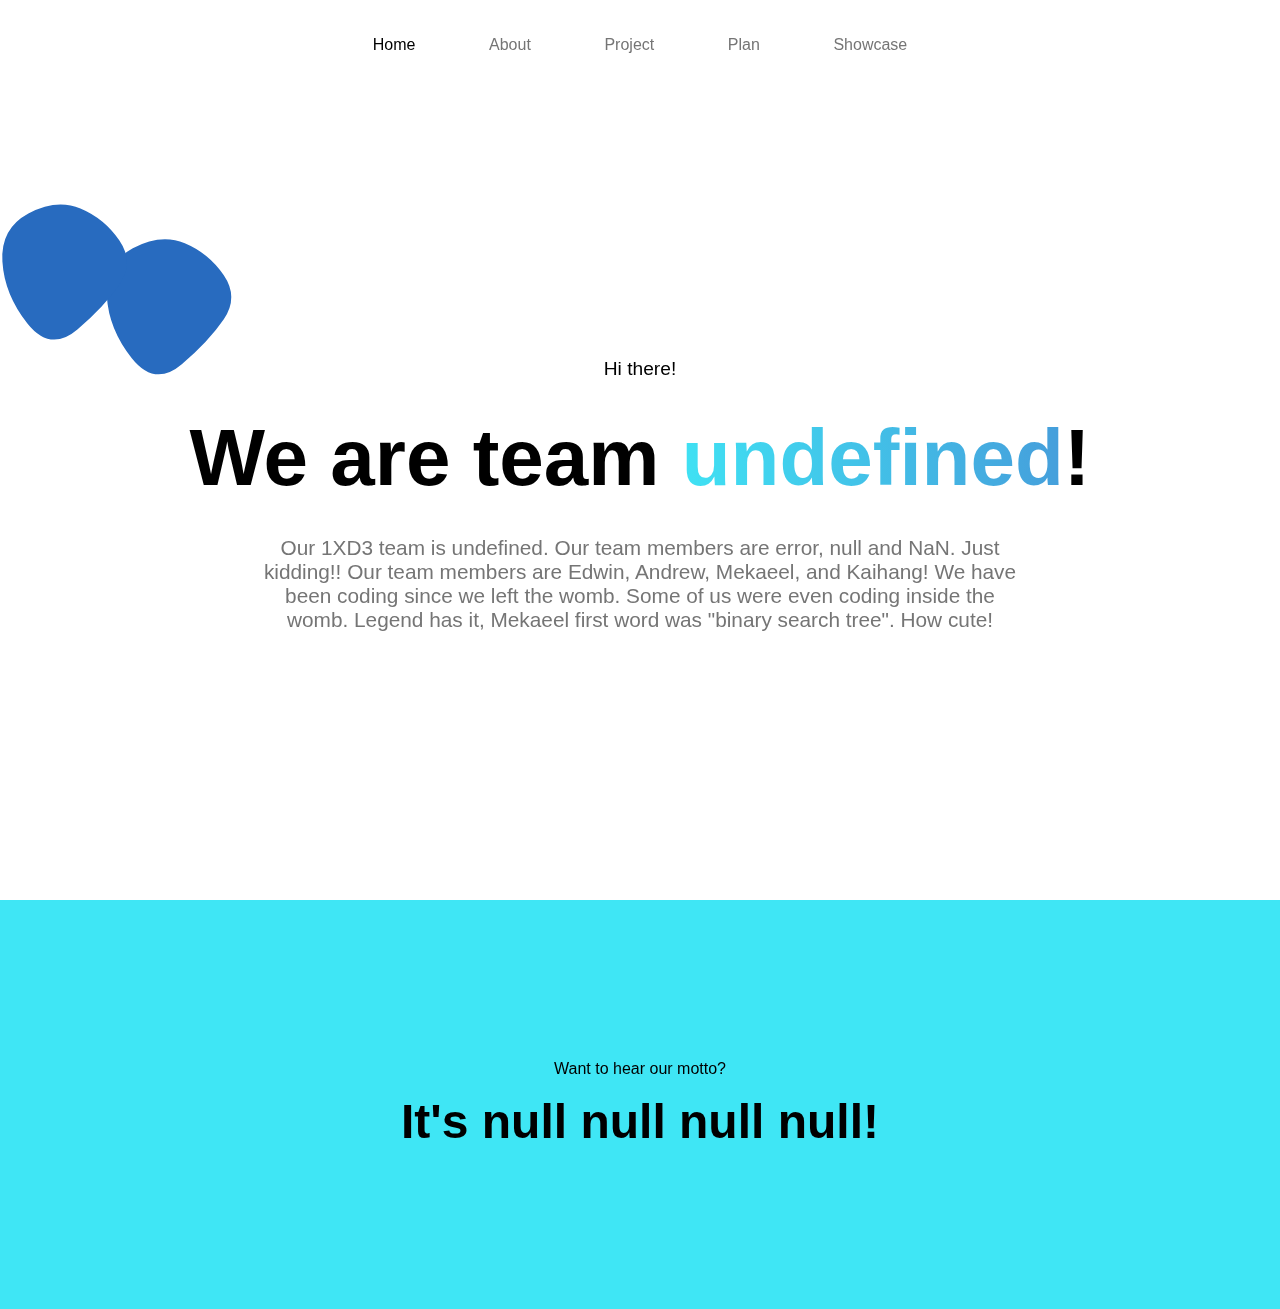
<file: index.html>
<!DOCTYPE html>

<html>
<head>
    <title>Front Door</title>
    <link rel="stylesheet" href="css/style.css">
    <link href="https://fonts.cdnfonts.com/css/zona-pro" rel="stylesheet">
    <script src="js/index.js"></script>
</head>

<body>
    <div class="navbar">
        <button class="nav-button" onclick="document.location='index.html'"><a class="nav-link nav-bold" href="index.html">Home</a></button>
        <button class="nav-button" onclick="document.location='about.html'"><a class="nav-link" href="about.html">About</a></button>
        <button class="nav-button" onclick="document.location='project.html'"><a class="nav-link" href="project.html">Project</a></button>
        <button class="nav-button" onclick="document.location='plan.html'"><a class="nav-link" href="plan.html">Plan</a></button>
        <button class="nav-button" onclick="document.location='showcase.html'"><a class="nav-link" href="showcase.html">Showcase</a></button>
    </div>
    <div class="hero-container">
        <canvas id="canvas" width="1300", height="900"></canvas>
        <p class="hero-subtitle">Hi there!</p>
        <h1 class="hero-title">We are team <span class="gradient-text">undefined</span>!</h1>
        <p class="hero-desc">Our 1XD3 team is undefined. Our team members are error, null and NaN. Just kidding!! Our team members are Edwin, Andrew, Mekaeel, and Kaihang! We have been coding since we left the womb. Some of us were even coding inside the womb. Legend has it, Mekaeel first word was "binary search tree". How cute!</p>
    </div>
    

    <div class="hero-motto-container">
        <h6 class="hero-motto-heading">Want to hear our motto?</h6>
        <h3 class="hero-motto-motto">It's null null null null!</h3>
    </div>
</body>

</html>
</file>
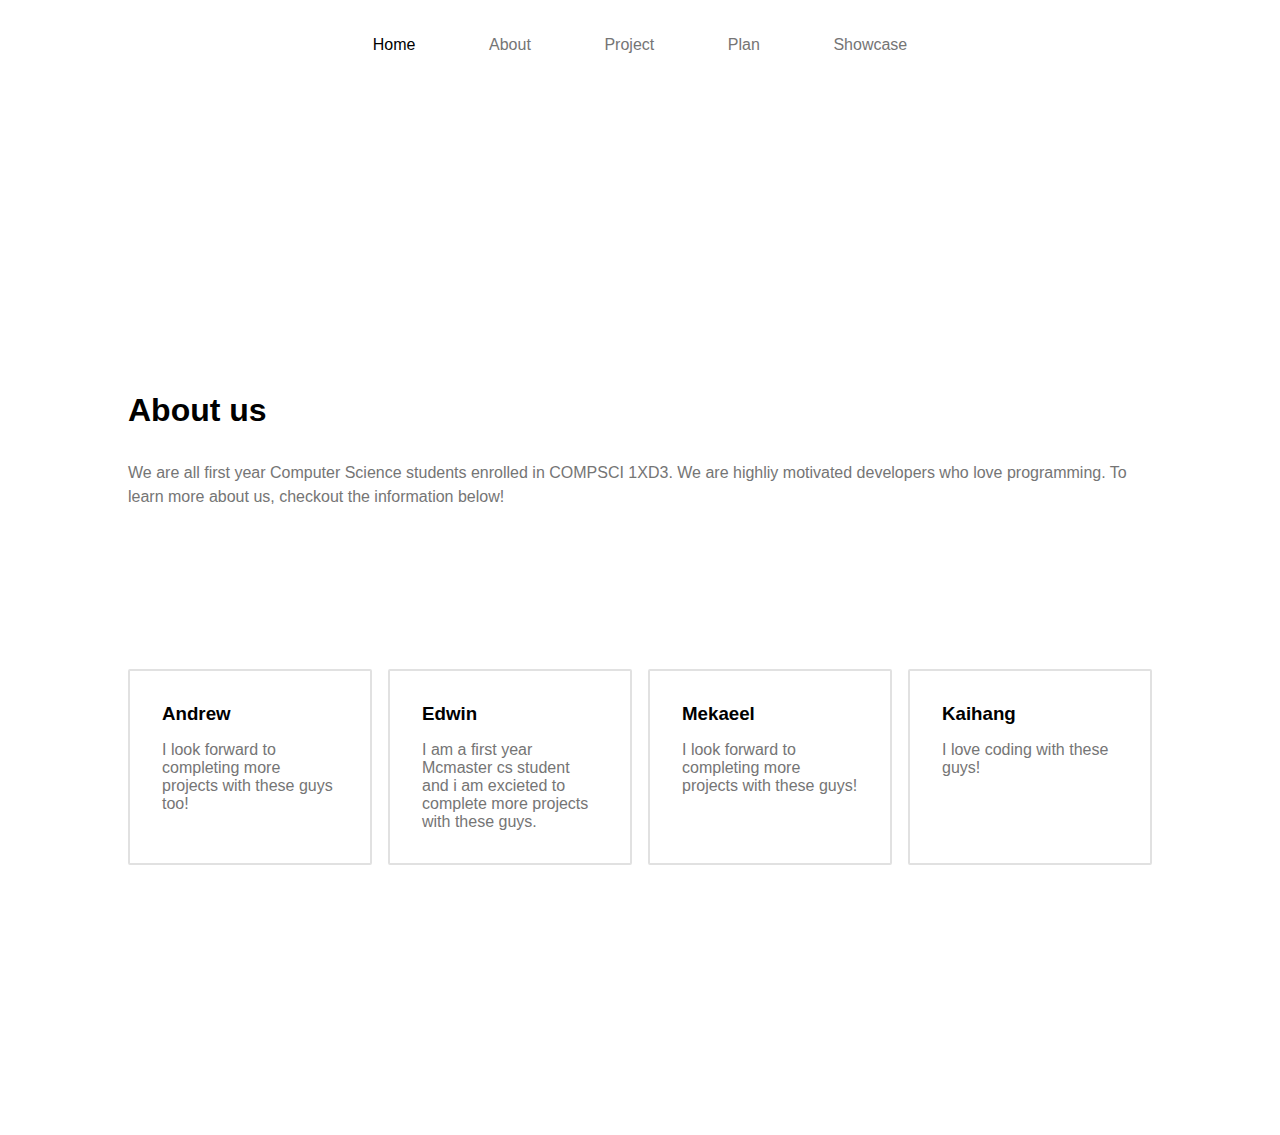
<file: about.html>
<!DOCTYPE html>

<html>
<head>
    <title>About</title>
    <link rel="stylesheet" href="css/style.css">
    <link href="https://fonts.cdnfonts.com/css/zona-pro" rel="stylesheet">
</head>

<body>
    <div class="navbar">
        <button class="nav-button" onclick="document.location='index.html'"><a class="nav-link nav-bold" href="index.html">Home</a></button>
        <button class="nav-button" onclick="document.location='about.html'"><a class="nav-link" href="about.html">About</a></button>
        <button class="nav-button" onclick="document.location='project.html'"><a class="nav-link" href="project.html">Project</a></button>
        <button class="nav-button" onclick="document.location='plan.html'"><a class="nav-link" href="plan.html">Plan</a></button>
        <button class="nav-button" onclick="document.location='showcase.html'"><a class="nav-link" href="showcase.html">Showcase</a></button>
    </div>
    <div class="about">
        <h1 class="section-heading">About us</h1>
        <p class="section-desc about-desc">We are all first year Computer Science students enrolled in COMPSCI 1XD3. We are highliy motivated developers who love programming. To learn more about us, checkout the information below!</p>
        <div class="about-box-container">
            <div class="about-box">
                <h3 class="about-box-title">Andrew</h3>
                <p class="about-box-desc">I look forward to completing more projects with these guys too!</p>
            </div>
            <div class="about-box">
                <h3 class="about-box-title">Edwin</h3>
                <p class="about-box-desc">I am a first year Mcmaster cs student and i am excieted to complete more projects with these guys.</p>
            </div>
            <div class="about-box">
                <h3 class="about-box-title">Mekaeel</h3>
                <p class="about-box-desc">I look forward to completing more projects with these guys!</p>
            </div>
            <div class="about-box">
                <h3 class="about-box-title">Kaihang</h3>
                <p class="about-box-desc">I love coding with these guys!</p>
            </div>
        </div>
    </div>
</body>

</html>
</file>
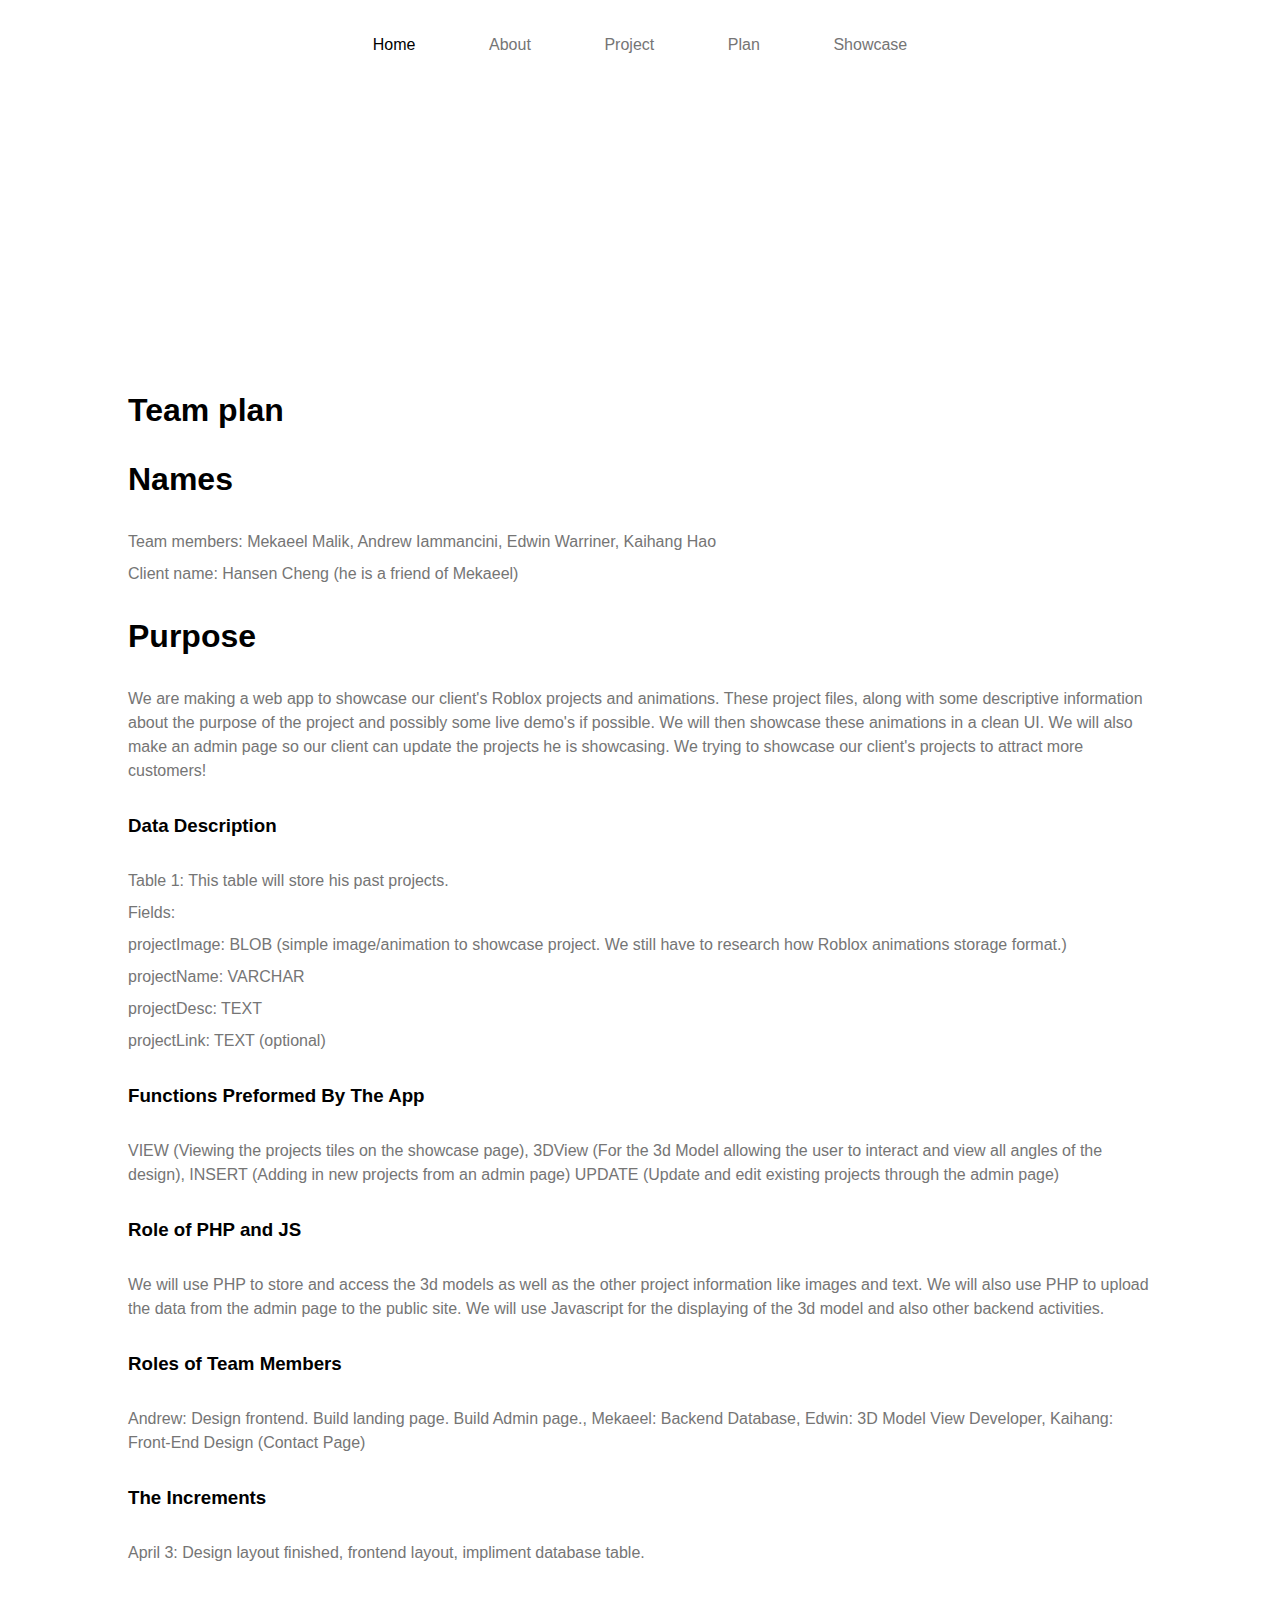
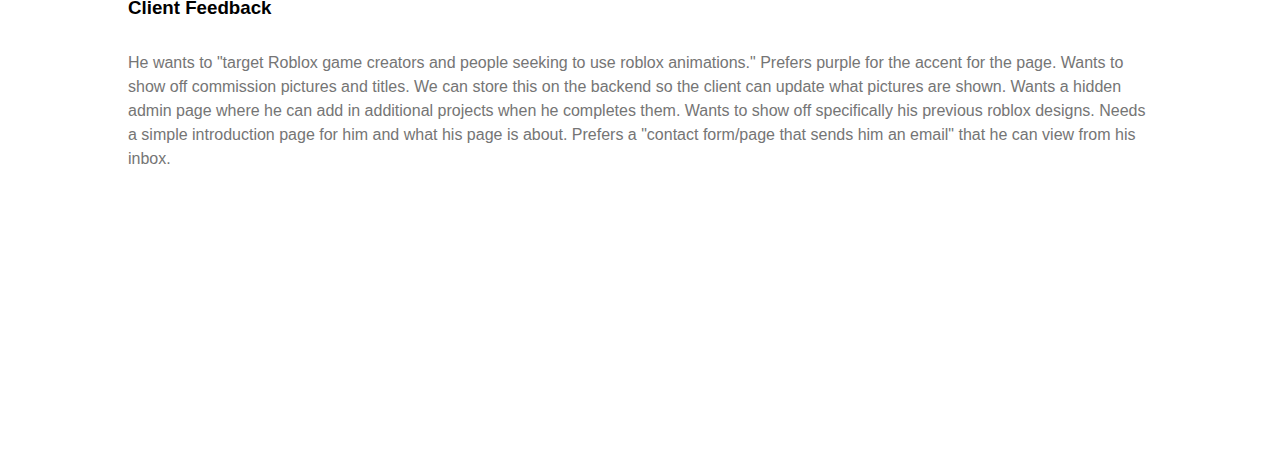
<file: plan.html>
<!DOCTYPE html>
<html lang="en">
<head>
    <meta charset="UTF-8">
    <meta name="viewport" content="width=device-width, initial-scale=1.0">
    <link rel="stylesheet" href="css/style.css">
    <link href="https://fonts.cdnfonts.com/css/zona-pro" rel="stylesheet">
    <title>Plan</title>
</head>
<body>
    <div class="navbar">
        <button class="nav-button" onclick="document.location='index.html'"><a class="nav-link nav-bold" href="index.html">Home</a></button>
        <button class="nav-button" onclick="document.location='about.html'"><a class="nav-link" href="about.html">About</a></button>
        <button class="nav-button" onclick="document.location='project.html'"><a class="nav-link" href="project.html">Project</a></button>
        <button class="nav-button" onclick="document.location='plan.html'"><a class="nav-link" href="plan.html">Plan</a></button>
        <button class="nav-button" onclick="document.location='showcase.html'"><a class="nav-link" href="showcase.html">Showcase</a></button>
    </div>

    <div class="showcase">
        <h1 class="section-heading">Team plan</h1>
        <h1 class="showcase-heading">Names</h1>
        <p class="section-desc">Team members: Mekaeel Malik, Andrew Iammancini, Edwin Warriner, Kaihang Hao</p>
        <p class="section-desc">Client name: Hansen Cheng (he is a friend of Mekaeel)</p>

        <h1 class="section-heading">Purpose</h1>
        <p class="section-desc">We are making a web app to showcase our client's Roblox projects and animations. These project files, along with some descriptive information about the purpose of the project and possibly some live demo's if possible. We will then showcase these animations in a clean UI. We will also make an admin page so our client can update the projects he is showcasing. We trying to showcase our client's projects to attract more customers!</p>

        <h3 class="showcase-heading">Data Description</h3>
        <p class="section-desc showcase-desc">
            Table 1: This table will store his past projects.
        </p>
        <p class="section-desc showcase-desc">
            Fields:
        </p>
        <p class="section-desc showcase-desc">
            projectImage: BLOB (simple image/animation to showcase project. We still have to research how Roblox animations storage format.)
        </p>
        <p class="section-desc showcase-desc">
            projectName: VARCHAR
        </p>
        <p class="section-desc showcase-desc">
            projectDesc: TEXT
        </p>
        <p class="section-desc showcase-desc">
            projectLink: TEXT (optional)
        </p>

        <h3 class="showcase-heading">Functions Preformed By The App</h3>
        <p class="section-desc showcase-desc">VIEW (Viewing the projects tiles on the showcase page), 3DView (For the 3d Model allowing the user to interact and view all angles of the design), INSERT (Adding in new projects from an admin page) UPDATE (Update and edit existing projects through the admin page)</p>

        <h3 class="showcase-heading">Role of PHP and JS</h3>
        <p class="section-desc showcase-desc">We will use PHP to store and access the 3d models as well as the other project information like images and text. We will also use PHP to upload the data from the admin page to the public site. We will use Javascript for the displaying of the 3d model and also other backend activities.</p>

        <h3 class="showcase-heading">Roles of Team Members</h3>
        <p class="section-desc showcase-desc">
            Andrew: Design frontend. Build landing page. Build Admin page., 
            Mekaeel: Backend Database, 
            Edwin: 3D Model View Developer, 
            Kaihang: Front-End Design (Contact Page)
            </p>

        <h3 class="showcase-heading">The Increments</h3>
        <p class="section-desc showcase-desc">
            April 3: Design layout finished, frontend layout, impliment database table.
        </p>

        <h3 class="showcase-heading">Client Feedback</h3>
        <p class="section-desc showcase-desc">He wants to "target Roblox game creators and people seeking to use roblox animations." Prefers purple for the accent for the page.
            Wants to show off commission pictures and titles. We can store this on the backend so the client can update what pictures are shown. Wants a hidden admin page where he can add in additional projects when he completes them.
            Wants to show off specifically his previous roblox designs. Needs a simple introduction page for him and what his page is about. Prefers a "contact form/page that sends him an email" that he can view from his inbox.
            </p>
    </div>
</body>
</html>
</file>
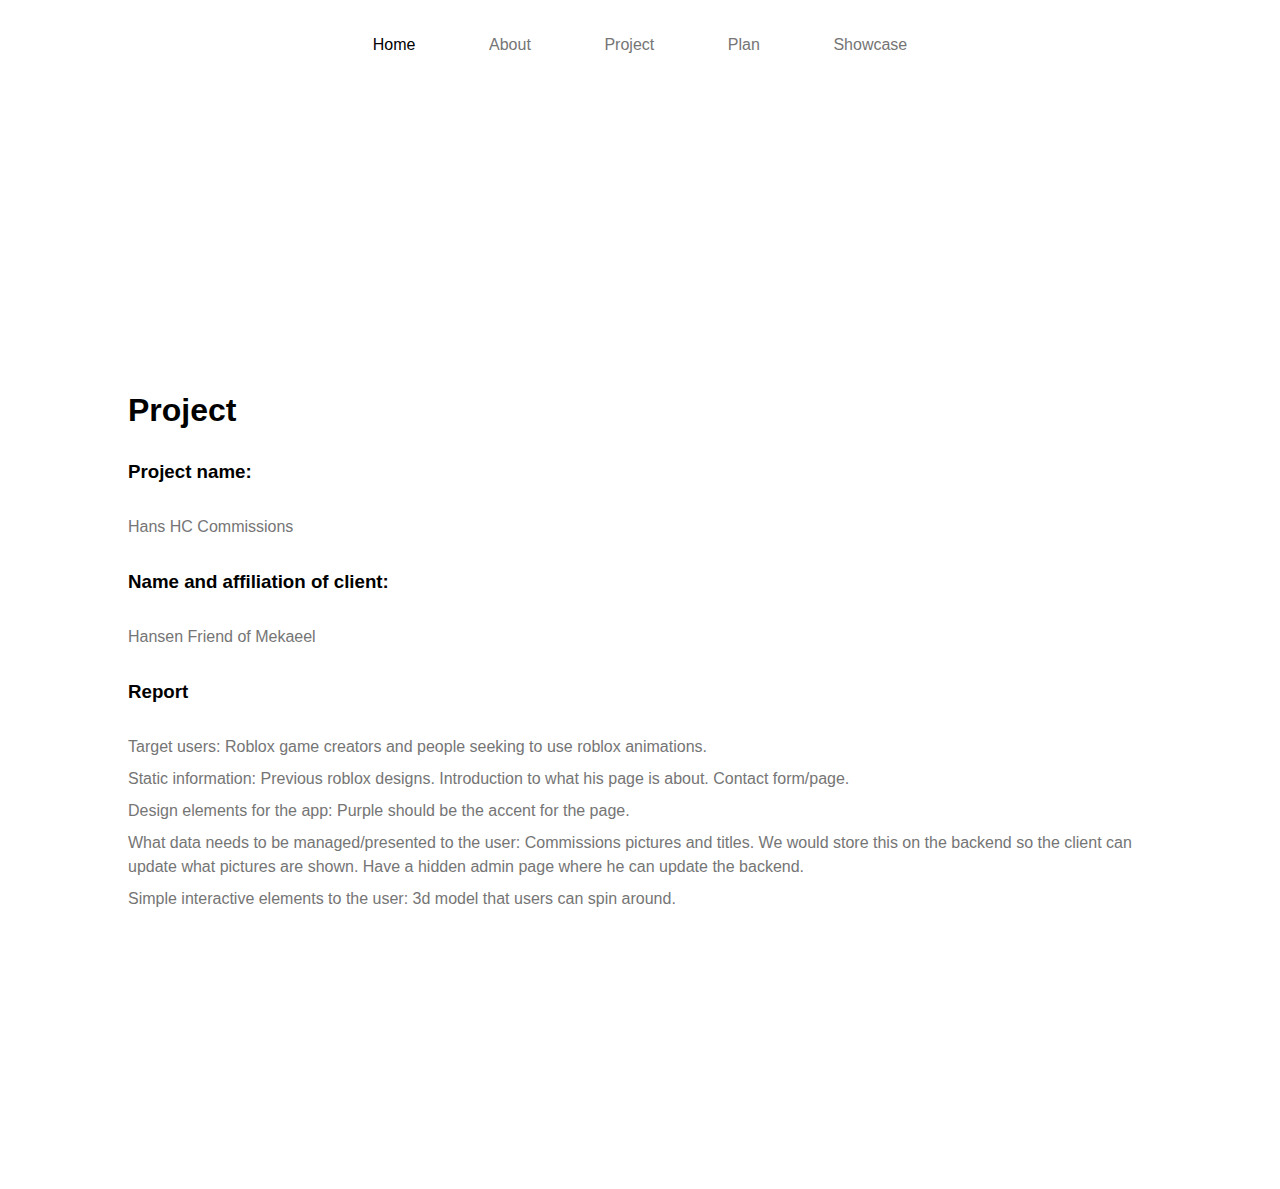
<file: project.html>
<!DOCTYPE html>

<html>
<head>
    <title>Projects</title>
    <link rel="stylesheet" href="css/style.css">
    <link href="https://fonts.cdnfonts.com/css/zona-pro" rel="stylesheet">
</head>

<body>
    <div class="navbar">
        <button class="nav-button" onclick="document.location='index.html'"><a class="nav-link nav-bold" href="index.html">Home</a></button>
        <button class="nav-button" onclick="document.location='about.html'"><a class="nav-link" href="about.html">About</a></button>
        <button class="nav-button" onclick="document.location='project.html'"><a class="nav-link" href="project.html">Project</a></button>
        <button class="nav-button" onclick="document.location='plan.html'"><a class="nav-link" href="plan.html">Plan</a></button>
        <button class="nav-button" onclick="document.location='showcase.html'"><a class="nav-link" href="showcase.html">Showcase</a></button>
    </div>
    <div class="project">
        <h1 class="section-heading">Project</h1>
        <p class="section-desc"></p>
        <h3 class="section-subheading">Project name:</h3>
        <p class="section-desc">Hans HC Commissions</p>
        <h3 class="section-subheading">Name and affiliation of client:</h3>
        <p class="section-desc">Hansen Friend of Mekaeel</p>
        <h3 class="section-subheading">Report</h3>
        <p class="section-desc"><b>Target users:</b> Roblox game creators and people seeking to use roblox animations.</p>
        <p class="section-desc"><b>Static information:</b> Previous roblox designs. Introduction to what his page is about. Contact form/page.</p>
        <p class="section-desc"><b>Design elements for the app:</b> Purple should be the accent for the page.</p>
        <p class="section-desc"><b>What data needs to be managed/presented to the user:</b> Commissions pictures and titles. We would store this on the backend so the client can update what pictures are shown. Have a hidden admin page where he can update the backend.</p>
        <p class="section-desc"><b>Simple interactive elements to the user:</b> 3d model that users can spin around.</p>        
    </div>
</body>

</html>
</file>
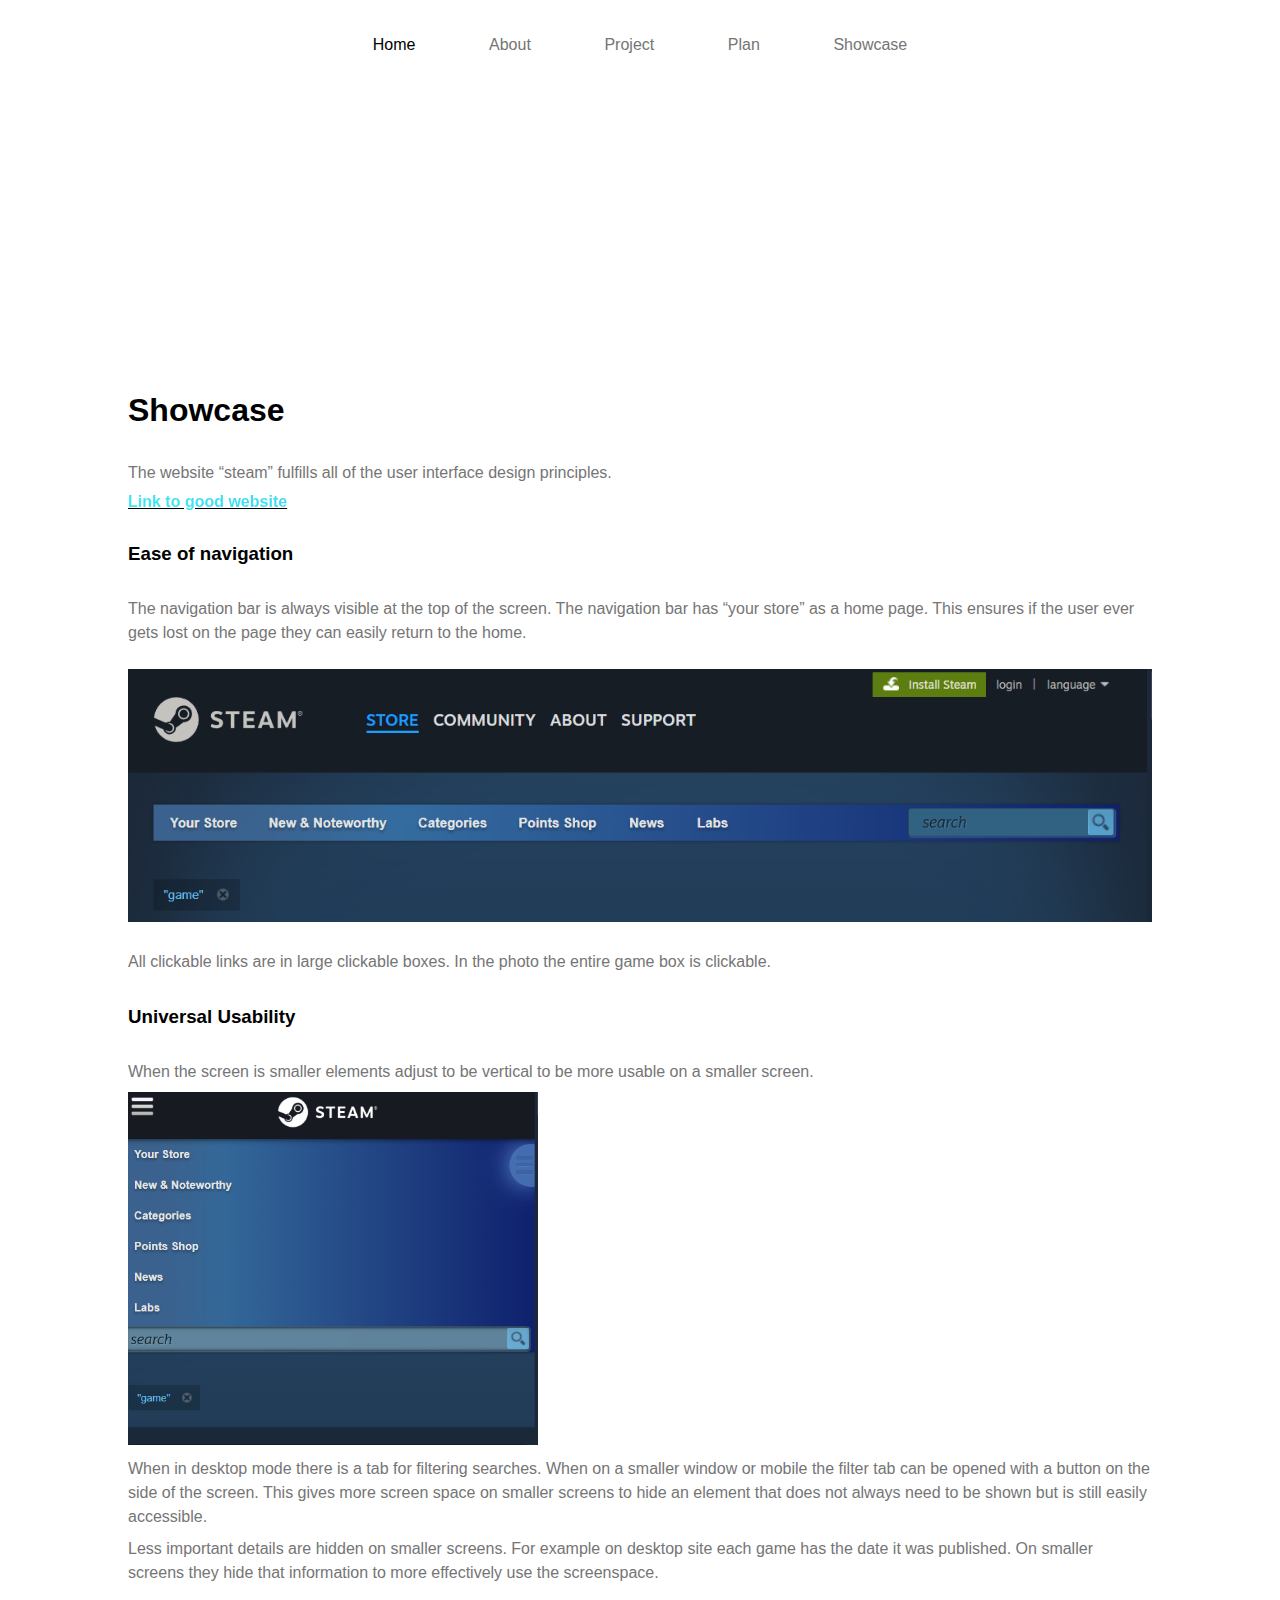
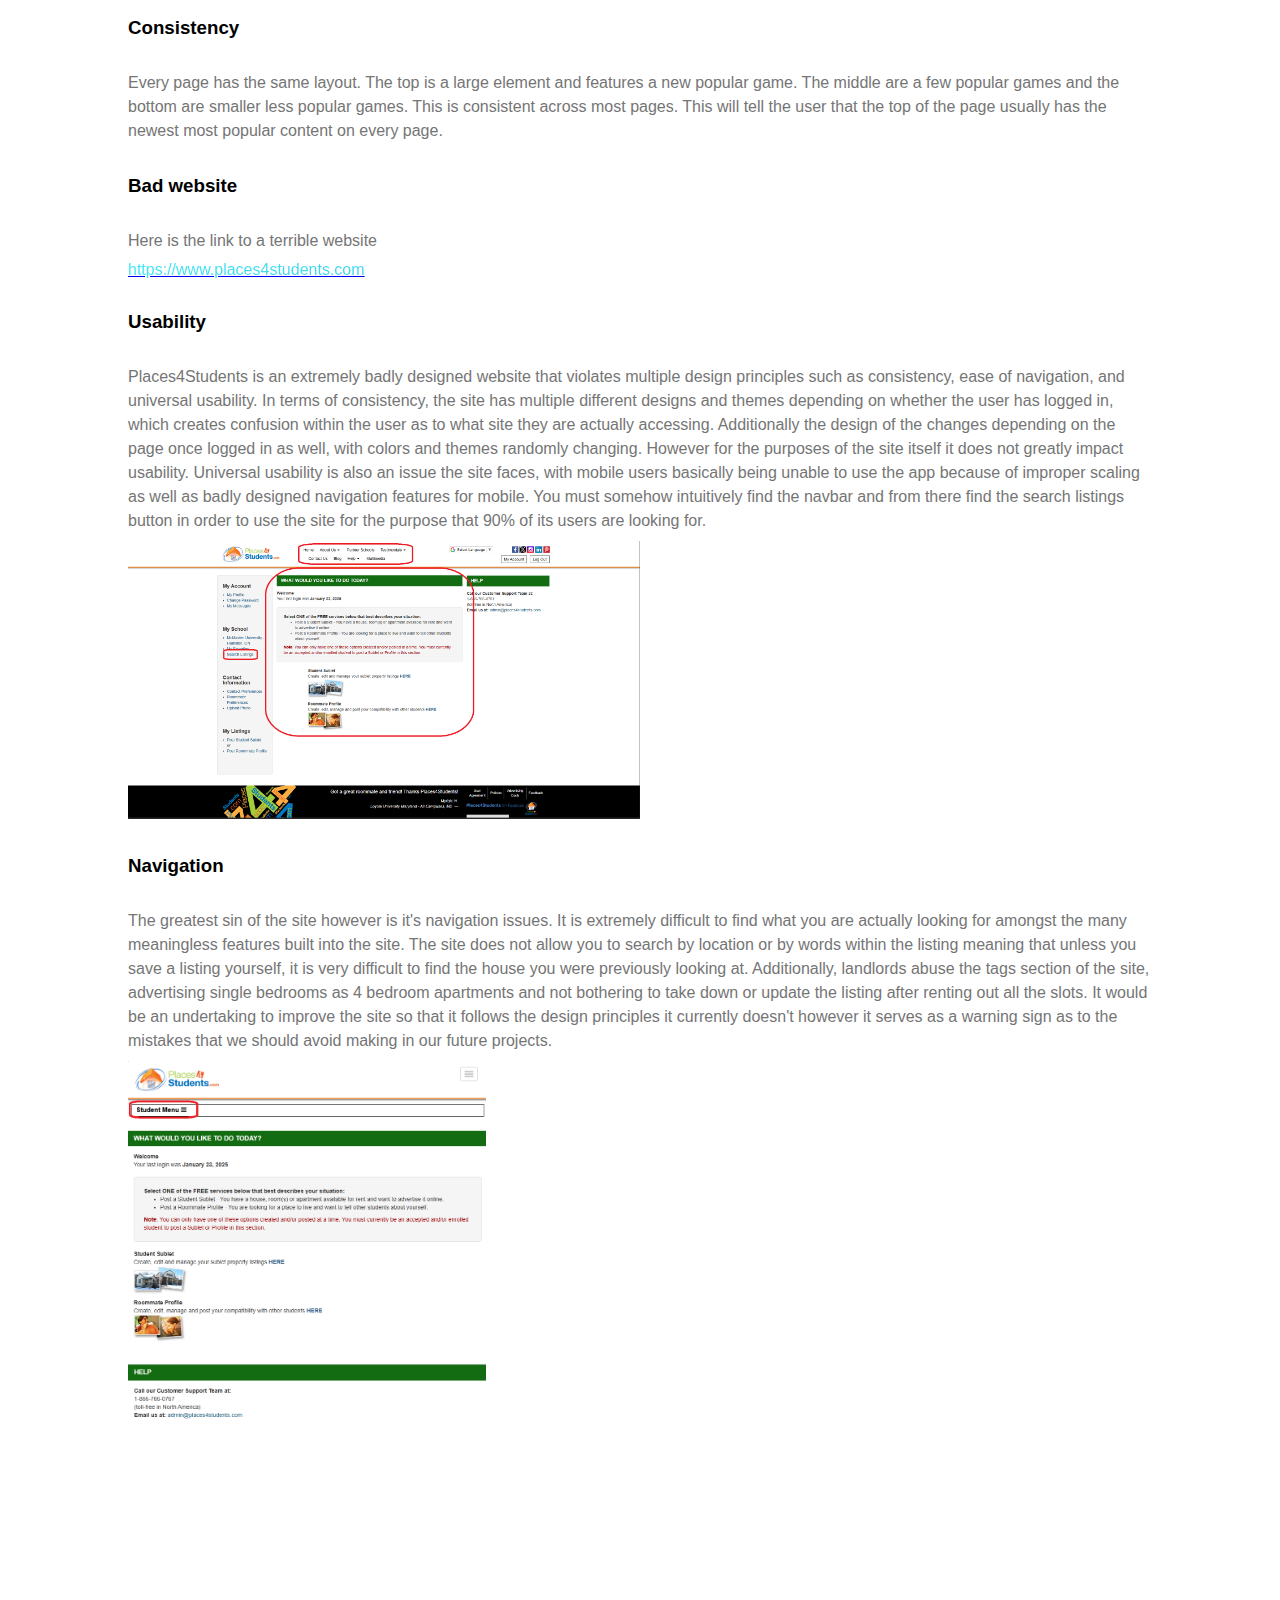
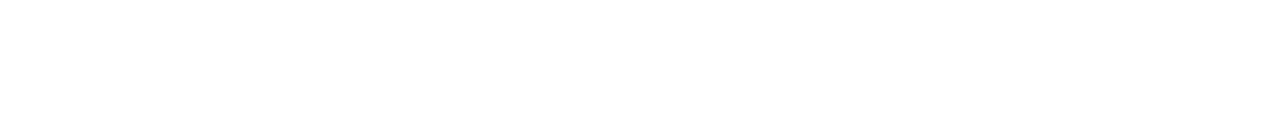
<file: showcase.html>
<!DOCTYPE html>

<html>
<head>
    <title>Showcase</title>
    <link rel="stylesheet" href="css/style.css">
    <link href="https://fonts.cdnfonts.com/css/zona-pro" rel="stylesheet">
</head>

<body>
    <div class="navbar">
        <button class="nav-button" onclick="document.location='index.html'"><a class="nav-link nav-bold" href="index.html">Home</a></button>
        <button class="nav-button" onclick="document.location='about.html'"><a class="nav-link" href="about.html">About</a></button>
        <button class="nav-button" onclick="document.location='project.html'"><a class="nav-link" href="project.html">Project</a></button>
        <button class="nav-button" onclick="document.location='plan.html'"><a class="nav-link" href="plan.html">Plan</a></button>
        <button class="nav-button" onclick="document.location='showcase.html'"><a class="nav-link" href="showcase.html">Showcase</a></button>
    </div>

    <div class="showcase">
        <h1 class="section-heading">Showcase</h1>
        <p class="section-desc">The website “steam” fulfills all of the user interface design principles.</p>
        <a class="showcase-link" href="https://store.steampowered.com" target="_blank"><p class="gradient-text">Link to good website</p></a>
        <h3 class="showcase-heading">Ease of navigation</h3>
        <p class="section-desc showcase-desc">The navigation bar is always visible at the top of the screen. The navigation bar has “your store” 
as a home page. This ensures if the user ever gets lost on the page they can easily return to the 
home.</p>
        <img class="showcase-img" src="images/steamNavbar.png" />
        <p class="section-desc showcase-desc">All clickable links are in large clickable boxes. In the photo the entire game box is clickable.</p>
        <h3 class="showcase-heading">Universal Usability</h3>
        <p class="section-desc showcase-desc">When the screen is smaller elements adjust to be vertical to be more usable on a smaller 
screen.</p>
        <img src="images/use.png" width="40%"/>
        <p class="section-desc showcase-desc">When in desktop mode there is a tab for filtering searches. When on a smaller window or mobile 
the filter tab can be opened with a button on the side of the screen. This gives more screen 
space on smaller screens to hide an element that does not always need to be shown but is still 
easily accessible. </p>
        <p class="section-desc showcase-desc">Less important details are hidden on smaller screens. For example on desktop site each game 
has the date it was published. On smaller screens they hide that information to more effectively 
use the screenspace. </p>
        <h3 class="showcase-heading">Consistency</h3>
        <p class="section-desc showcase-desc">Every page has the same layout. The top is a large element and features a new popular 
game. The middle are a few popular games and the bottom are smaller less popular 
games. This is consistent across most pages. This will tell the user that the top of the 
page usually has the newest most popular content on every page. </p>

        <h3 class="showcase-heading">Bad website</h3>
        <p class="section-desc showcase-desc">Here is the link to a terrible website</p>
        <a class="howcase-link" href="https://www.places4students.com" target="_blank"><p class="gradient-text">https://www.places4students.com</p></a>

        <h3 class="showcase-heading">Usability</h3>
        <p class="section-desc showcase-desc">Places4Students is an extremely badly designed website that violates multiple design principles such as consistency, ease of navigation, and universal usability. In terms of consistency, the site has multiple different designs and themes depending on whether the user has logged in, which creates confusion within the user as to what site they are actually accessing. Additionally the design of the changes depending on the page once logged in as well, with colors and themes randomly changing. However for the purposes of the site itself it does not greatly impact usability. Universal usability is also an issue the site faces, with mobile users basically being unable to use the app because of improper scaling as well as badly designed navigation features for mobile. You must somehow intuitively find the navbar and from there find the search listings button in order to use the site for the purpose that 90% of its users are looking for.</p>
        <img src="images/first.png" width="50%"/>
        
        <h3 class="showcase-heading">Navigation</h3>
        <p class="section-desc showcase-desc">The greatest sin of the site however is it's navigation issues. It is extremely difficult to find what you are actually looking for amongst the many meaningless features built into the site. The site does not allow you to search by location or by words within the listing meaning that unless you save a listing yourself, it is very difficult to find the house you were previously looking at. Additionally, landlords abuse the tags section of the site, advertising single bedrooms as 4 bedroom apartments and not bothering to take down or update the listing after renting out all the slots. It would be an undertaking to improve the site so that it follows the design principles it currently doesn't however it serves as a warning sign as to the mistakes that we should avoid making in our future projects.</p>
        <img src="images/nav.png" width="35%"/>
    </div>
</body>

</html>
</file>
<file: css/style.css>
:root {
    --background: #FFFFFF;
    --navbar-background: #ffffff;

    --text-main: black;
    --text-secondary: rgb(117, 117, 117);

    --bg-secondary: rgb(225, 225, 225);
    --bg-third: rgb(243, 243, 243);

    --primary-color: rgb(78, 57, 183);
    --secondary-color: rgb(63, 230, 245);
}
::-moz-selection { /* Code for Firefox */
  color: var(--bg-third);
  background: var(--primary-color);
}

::selection {
  color: var(--bg-third);
  background: var(--primary-color);
}
body {
    margin: 0;
    padding: 0;
    font-family: 'Zona Pro', sans-serif;
    background-color: var(--background);
}
h1, h2, h3, h4, h5, h6, p, a, div {
    margin: 0;
}
a {
    font-family: 'Zona Pro', sans-serif;
}
/* ------------ global styles ------------ */
.section-heading {
    margin: 2rem 0;
    color: var(--text-main);
}
.section-subheading {
    margin: 2rem 0;
}
.section-desc {
    font-weight: 200;
    color: var(--text-secondary);
    line-height: 1.5rem;
    margin: .5rem 0;
}
.gradient-text {
  background-image: linear-gradient(261deg, var(--primary-color), var(--secondary-color));
  background-size: 250% 250%;
  background-clip: text;
  color: transparent;
  animation: gradient-animation 4s ease infinite;
}
@keyframes gradient-animation {
  0% {
    background-position: 0% 50%;
  }
  50% {
    background-position: 100% 50%;
  }
  100% {
    background-position: 0% 50%;
  }
}
/* ------------ navbar ------------ */
.navbar {
    background-color: var(--navbar-background);
    margin: auto;
    display: flex;
    align-items: center;
    justify-content: center;
    height: 10vh;
}
.nav-button {
    display: flex;
    align-items: center;
    justify-content: center;
    background: none;
    border: none;
    cursor: pointer;
    outline: none;
    padding: .3rem;
    font-size: 2em;
    margin: 0 1rem;
    &:hover {
        background-color: var(--bg-third);
        font-size: 2rem;
        border-radius: 50px;
        a {
            color: var(--black)
        }
    }
}
.nav-link {
    text-decoration: none;
    color: var(--text-secondary);
    font-size: 1rem;
    padding: 1rem;
}
.nav-bold {
    font-weight: 500;
    color: var(--text-main)
}
/* ------------ home page ------------ */
.hero-container {
    height: 90vh;
    display: flex;
    flex-direction: column;
    justify-content: center;
    align-items: center;
    text-align: center;
}
.hero-title {
    font-size: 5rem;
    font-weight: 600;
    margin: 2rem;
    width: 90vw;
}
.hero-subtitle {
    font-size: 1.2rem;
    font-weight: 200;
}
.hero-desc {
    font-size: 1.3rem;
    font-weight: 300;
    color: var(--text-secondary);
    width: 60%;
}
.hero-motto-container {
    display: flex;
    justify-content: center;
    align-items: center;
    text-align: center;
    flex-direction: column;
    padding: 10rem;
    background-color: var(--secondary-color);
}
.hero-motto-motto {
    font-size: 3rem;
}
.hero-motto-heading {
    font-size: 1rem;
    font-weight: 200;
    margin-bottom: 1rem;
}
canvas {
    position: absolute;
    z-index: -1000;
}
/* -------- about page ------------ */
.about {
    padding: 30vh 10vw;
}
.about-box {
    width: 100%;
    background-color: var(--navbar-background);
    border: 2px solid var(--bg-secondary);
    padding: 2rem;
    border-radius: 2px;
}
.about-desc {
    margin-bottom: 10rem;
}
.about-box-container {
    display: flex;
    gap: 1rem;
}
.about-box-desc {
    color: var(--text-secondary);
    font-weight: 200;
}
.about-box-title {
    margin-bottom: 1rem;
    color: var(--text-main)
}
/* ------------ project page ------------ */
.project {
    padding: 30vh 10vw;
}
/* ------------ showcase page ------------ */
.showcase {
    padding: 30vh 10vw;
}
.showcase-heading {
    margin: 2rem 0;
}
.showcase-img {
    margin: 1rem 0;
    width: 100%;
    height: auto;
}
.showcase-link {
    margin: 1rem 0;
    font-weight: 600;
    color: var(--text-main);

}
</file>
